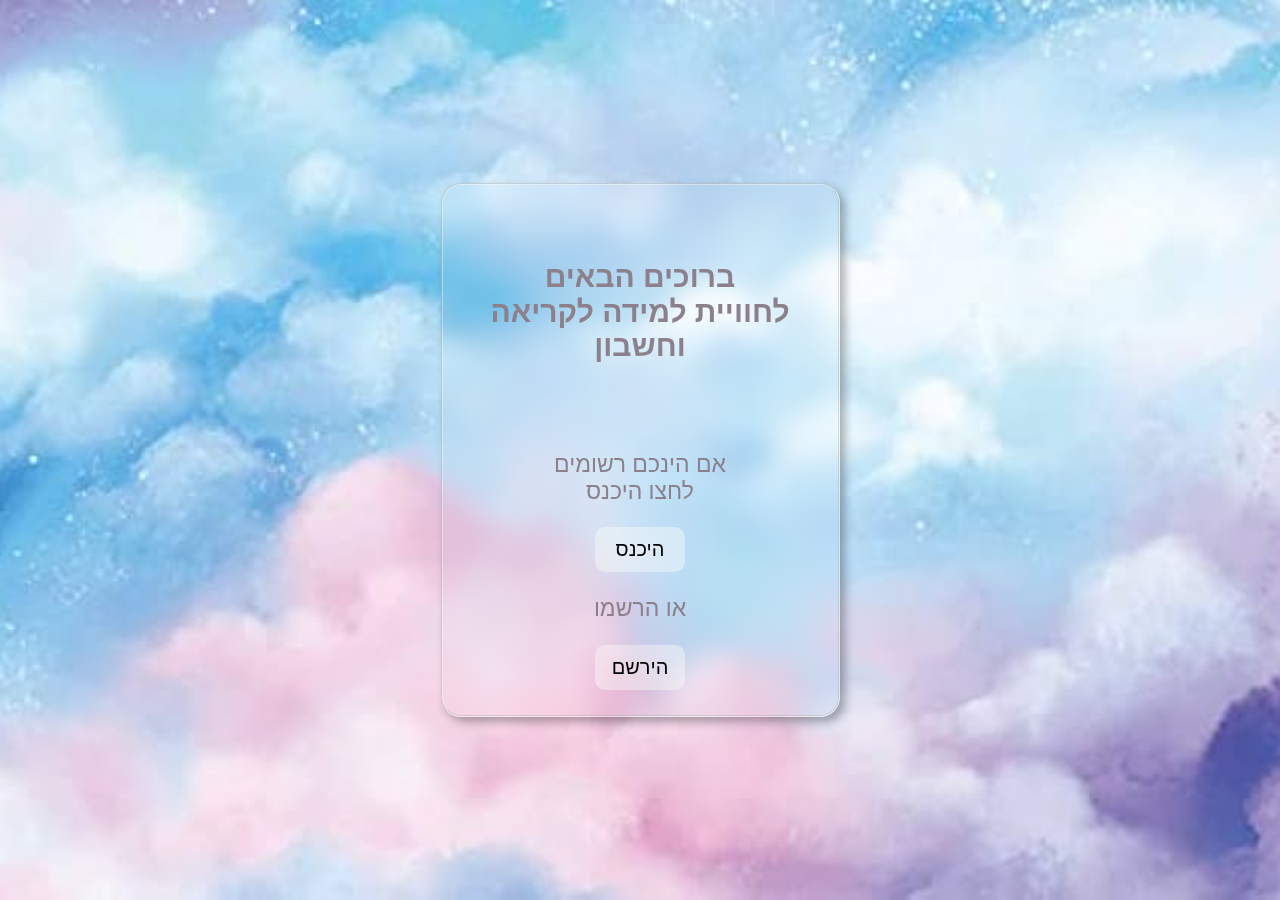
<file: index.html>
<!DOCTYPE html>
<html lang="he">
  <head>
    <meta charset="UTF-8" />
    <meta name="viewport" content="width=device-width, initial-scale=1.0" />
    <link rel="stylesheet" href="./style.css" />
    <link rel="stylesheet" href="./normalize.css" />
    <title>הרשמה למשחק הלמידה</title>
  </head>
  <body dir="rtl">
    <!-- נחיתה -->
    <div id="myDiv1">
      <fieldset class="fieldset">
        <br />
        <p id="p1">ברוכים הבאים <br />לחוויית למידה לקריאה וחשבון</p>
        <br />
        <p class="p2">
          אם הינכם רשומים <br />
          לחצו היכנס
        </p>

        <button id="in">היכנס</button>
        <p class="p2">או הרשמו</p>
        <button id="logIn">הירשם</button>
      </fieldset>
    </div>

    <div id="myDiv2">
      <fieldset class="fieldset">
        <div class="divBackButton">
          <button class="backButton1">
            <img id="backButtonImg" src="../image/arrow-right.png" alt="" />
          </button>
        </div>
        <br />
        <!--טופס הרשמה-->
        <form action="" id="myForm1">
          <label for="fname1">שם פרטי</label>
          <br />
          <input
            type="text"
            name="fname1"
            id="fname1"
            placeholder="שם"
            required
          />
          <br />
          <label for="lname1"> שם משפחה</label>
          <br />
          <input
            type="text"
            name="lname1"
            id="lname1"
            placeholder="משפחה"
            required
          />
          <br />
          <label for="age1">גיל</label>
          <br />
          <input
            type="number"
            name="age1"
            id="age1"
            min="1"
            max="120"
            placeholder="1-120"
          />
          <br />
          <label for="password1">סיסמא</label>
          <br />
          <input
            type="password"
            name="password1"
            id="password1"
            maxlength="15"
            minlength="8"
            placeholder="********"
            required
          />

          <br /><br />
          <button id="ok1" type="submit">אשר</button>
          <button id="no1" type="reset">אפס</button>
        </form>
      </fieldset>
    </div>

    <!--טופס כניסה-->

    <div id="myDiv3">
      <fieldset class="fieldset">
        <div class="divBackButton">
          <button class="backButton2">
            <img id="backButtonImg" src="../image/arrow-right.png" alt="" />
          </button>
        </div>
        <br /><br />

        <form action="" id="myForm2">
          <label for="fname2">שם פרטי</label>
          <br />
          <input
            type="text"
            name="fname2"
            id="fname2"
            placeholder="שם"
            required
          />
          <br />
          <label for="lname2"> שם משפחה</label>
          <br />
          <input
            type="text"
            name="lname2"
            id="lname2"
            placeholder="משפחה"
            required
          />
          <br />

          <label for="password2">סיסמא</label>
          <br />
          <input
            type="password"
            name="password2"
            id="password2"
            maxlength="15"
            minlength="8"
            placeholder="********"
            required
          />
          <br /><br />
          <button id="ok2" type="submit">אשר</button>
          <button id="no2" type="reset">אפס</button>
          <br />
          <div id="errPassword">
            משתמש קיים <br />
            סיסמא לא נכונה !
          </div>
          <div id="good">
            <p>התחברת בהצלחה</p>
          </div>
          <div id="error">
            <p>
              לא קיים במערכת<br />
              לחצו על הרשמה
            </p>
          </div>
        </form>
      </fieldset>
    </div>

    <script src="./app.js"></script>
    <script src="./appIn.js"></script>
    <script src="./appLogIn.js"></script>
  </body>
</html>
</file>
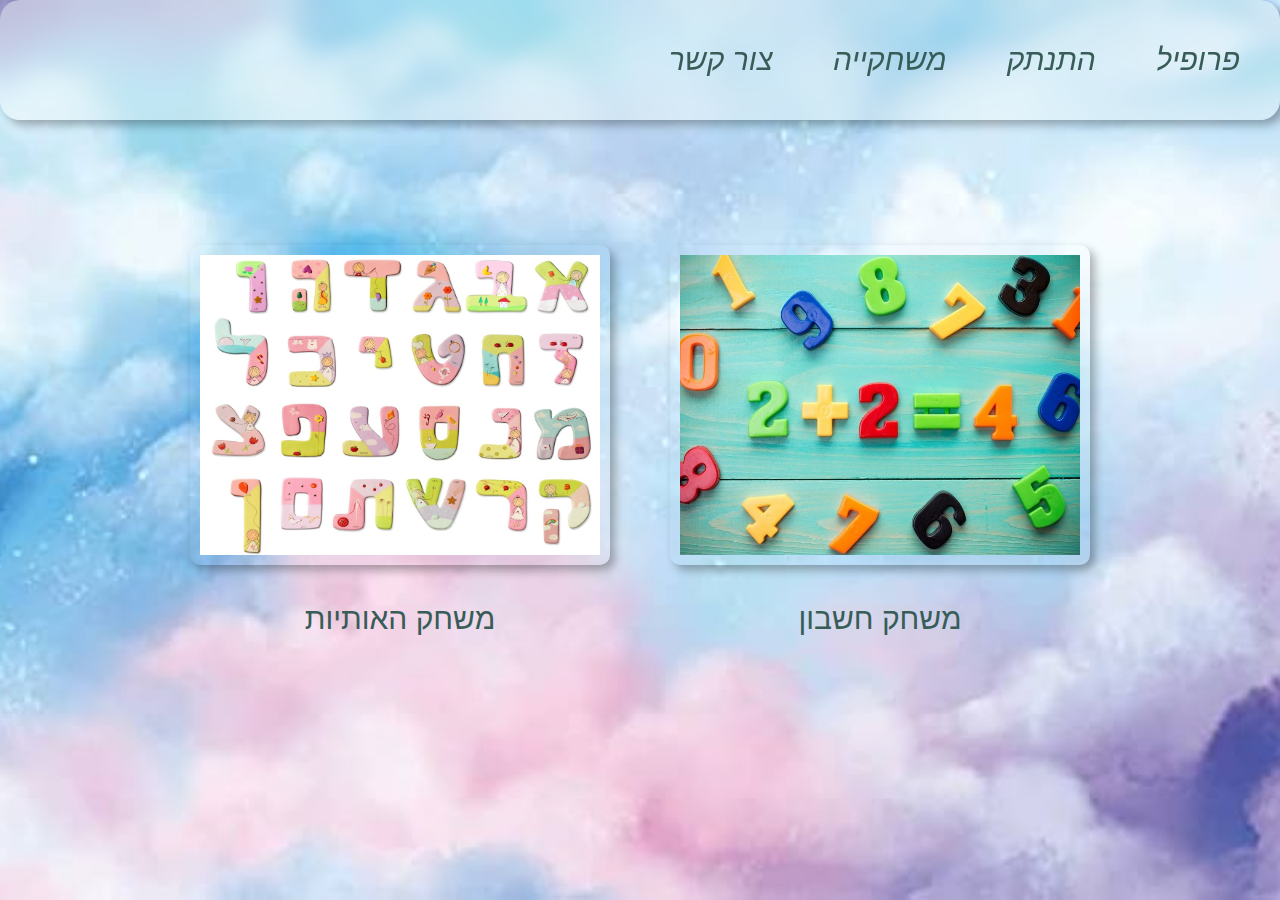
<file: מבוא לבחירת משחק/chose.html>
<!DOCTYPE html>
<html lang="he">
  <head>
    <meta charset="UTF-8" />
    <meta name="viewport" content="width=device-width, initial-scale=1.0" />
    <link rel="stylesheet" href="./styleChose.css" />
    <link rel="stylesheet" href="../normalize.css">  

    <title>בחירת משחק</title>
  </head>
  <body dir="rtl">
    <header id="header">
      <nav>
        <ul>
          <li id="profil">פרופיל</li>
          <li><a href="/index.html"> התנתק</a></li>
          <li><a href="../מבוא לבחירת משחק/chose.html">משחקייה</a></li>
          <li><a href="../צור קשר/contact.html">צור קשר</a></li>
        </ul>
      </nav>
    </header>
    <br />
    <main>
      
      <br>
      <a href="../משחק חשבון/math.html"><img id="img1" src="../image/חשבון.jpg" alt=""><div>משחק חשבון</div></a>
      <a href="../משחק אותיות/letter.html"><img id="img2" src="../image/אותיות ורוד.jpg" alt=""><div>משחק האותיות</div></a>
    </main>
      
      
    </footer>

    <script src="./JsChose.js"></script>
  </body>
</html>
</file>
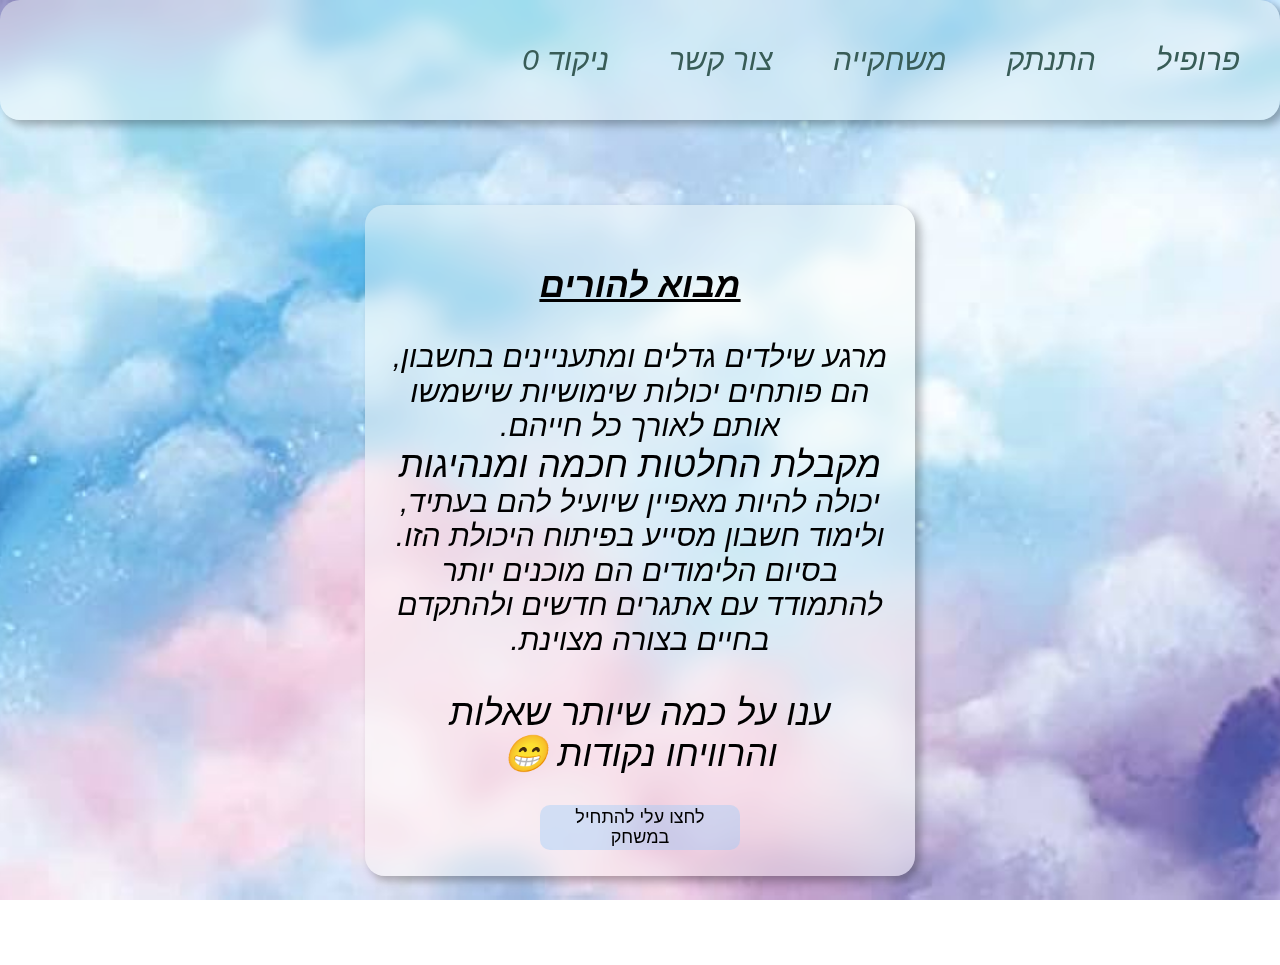
<file: משחק חשבון/math.html>
<!DOCTYPE html>
<html lang="he">
  <head>
    <meta charset="UTF-8" />
    <meta name="viewport" content="width=device-width, initial-scale=1.0" />
    <link rel="stylesheet" href="./mathStyle.css" />
    <link rel="stylesheet" href="../normalize.css" />
    <title>משחק חשבון</title>
  </head>
  <body dir="rtl">
    <header id="header">
      <nav>
        <ul>
          <li id="profil">פרופיל</li>
          <li><a href="/index.html"> התנתק</a></li>
          <li><a href="../מבוא לבחירת משחק/chose.html">משחקייה</a></li>
          <li><a href="../צור קשר/contact.html">צור קשר</a></li>
          <li id="nickodM">ניקוד</li>
        </ul>
      </nav>
    </header>
    <br />
    <main>
      <article id="tip">
        <h3 id="h3">מבוא להורים</h3>
        <p>
          מרגע שילדים גדלים ומתעניינים בחשבון, <br />הם פותחים יכולות שימושיות
          שישמשו אותם לאורך כל חייהם. <br /><big
            >מקבלת החלטות חכמה ומנהיגות</big
          >
          יכולה להיות מאפיין שיועיל להם בעתיד, ולימוד חשבון מסייע בפיתוח היכולת
          הזו. בסיום הלימודים הם מוכנים יותר להתמודד עם אתגרים חדשים ולהתקדם
          בחיים בצורה מצוינת.
          <br /><br />
          <big> ענו על כמה שיותר שאלות והרוויחו נקודות 😁 </big>
        </p>
        <button>לחצו עלי להתחיל במשחק</button>
      </article>

      <div class="gameM" style="display: none">
        <div id="Q"></div>
        <div id="A">
          <div id="A1" class="answer">1</div>
          <div id="A2" class="answer">2</div>
          <div id="A3" class="answer">3</div>
          <div id="A4" class="answer">4</div>
        </div>
      </div>
      <br />
    </main>
    <br />
    <footer>
      <div id="answer">כל הכבוד לך 🎉</div>
      <div id="false">נסה שוב 😅</div>
    </footer>
    <script src="./mathJS.js"></script>
  </body>
</html>
</file>
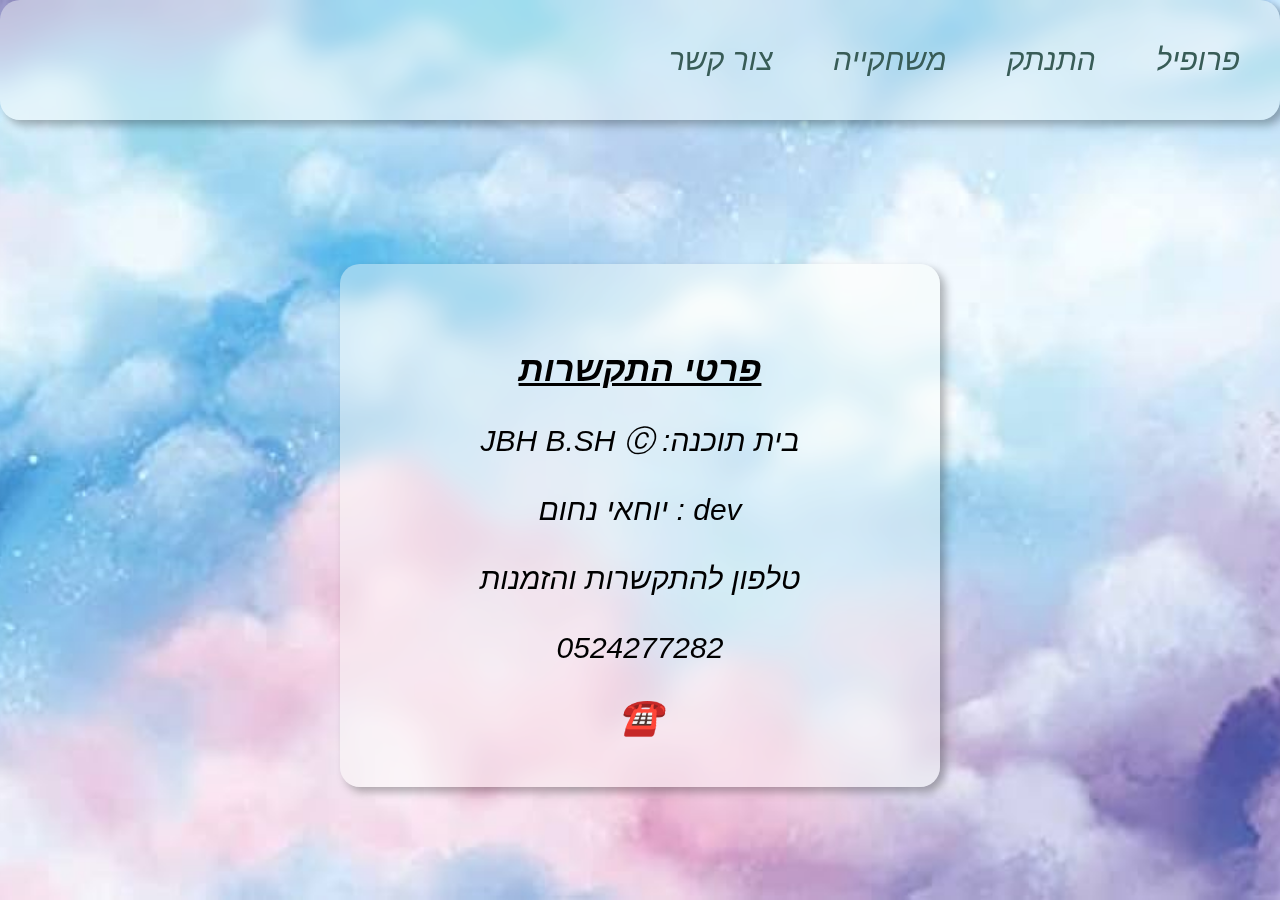
<file: צור קשר/contact.html>
<!DOCTYPE html>
<html lang="he">
  <head>
    <meta charset="UTF-8" />
    <meta name="viewport" content="width=device-width, initial-scale=1.0" />
    <link rel="stylesheet" href="./contact.css" />
    <link rel="stylesheet" href="../normalize.css">  

    <title>צור קשר </title>
  </head>
  <body dir="rtl">
    <header id="header">
      <nav>
        <ul>
          <li id="profil">פרופיל</li>
          <li><a href="/index.html"> התנתק</a></li>
          <li><a href="../מבוא לבחירת משחק/chose.html">משחקייה</a></li>
          <li><a href="../צור קשר/contact.html">צור קשר</a></li>
        </ul>
      </nav>
    </header>
    <br><br><br>
    <main>
      <section id="tip">
        <h3 id="h3">פרטי התקשרות</h3>
        <p> בית תוכנה: JBH B.SH Ⓒ <br><br>dev : יוחאי נחום <br><br>טלפון להתקשרות והזמנות<br><br>0524277282</p>
          <big> ☎️</big>
      </section>
    </main>
    <script src="./contact.js"></script>
  </body>
</html>
</file>
<file: style.css>
body {
  margin: 0;
  padding: 0;
  height: 100vh;
  display: flex;
  justify-content: center;
  align-items: center;
  font-family: Arial, Helvetica, sans-serif;
  font-size: 30px;
  text-align: center;
  background-image: url("../image/תמונת\ רקע\ עננים.jpg");
  background-repeat: no-repeat;
  background-size: cover;
  background-position: center;
  color: rgb(83, 82, 83);
}

.fieldset {
  display: block;
  text-align: center;
  color: black;
  font-weight: lighter;
  width: 350px;
  height: 500px;
  backdrop-filter: blur(10px);
  border-radius: 20px;
  border-color: rgb(252, 254, 251, 0.4);
  box-shadow: 5px 5px 10px rgba(0, 0, 0, 0.3);
}

input {
  font-size: 15px;
  margin: 10px;
  padding: auto;
  background: rgb(252, 254, 251, 0.4);
  border-radius: 10px;
  border-color: rgb(252, 254, 251, 0.4);
  height: 35px;
  width: 200px;
  font-style: italic;
  text-align: center;
}

::placeholder {
  font-size: 15px;
}
input:hover {
  border-color: rgba(109, 150, 247, 0.4);
  box-shadow: 5px 5px 10px rgba(0, 0, 0, 0.3);
}
button {
  font-size: 15px;
  height: 45px;
  width: 90px;
  background-color: rgb(252, 254, 251, 0.4);
  border: rgb(252, 254, 251, 0.4);
  border-radius: 10px;
}
button:hover {
  border-color: rebeccapurple;
  box-shadow: 5px 5px 10px rgba(24, 17, 17, 0.555);
  cursor: grab;
}
label {
  color: rgb(83, 82, 83);
  font-size: 25px;
}
#p1 {
  font-size: 30px;
  color: rgb(139, 128, 139);
  font-weight: 600;
}
.p2 {
  font-size: 23px;
  color: rgb(139, 128, 139);
}
.divBackButton {
  position: absolute;
}
#backButtonImg {
  height: 35px;
}
#ok1,
#ok2,
#no1,
#no2 {
  font-size: 25px;
}
#ok1:hover,
#ok2:hover {
  background-color: rgb(218, 247, 174);
  cursor: grab;
}
#no1:hover,
#no2:hover {
  background-color: rgb(245, 204, 204);
  cursor: grab;
}
#in,
#logIn {
  font-size: 20px;
}
#in:hover {
  font-weight: bold;
  background-color: rgb(179, 235, 255);
  box-shadow: 5px 5px 10px rgba(0, 0, 0, 0.3);
}
#logIn:hover {
  font-weight: bold;

  background-color: rgb(244, 254, 229);
  box-shadow: 5px 5px 10px rgba(0, 0, 0, 0.3);
}
.backButton1:hover,
.backButton2:hover {
  background-color: whitesmoke;
  cursor: grab;
}
#myDiv2,
#myDiv3 {
  display: none;
}
#error {
  display: flex;
  justify-content: center;
  align-items: center;
  text-align: center;
  color: red;
  font-size: 20px;
  font-style: italic;
  border: 1px solid rgb(241, 151, 151);
  border-radius: 10px;
  width: 250px;
  height: 80px;
  background-color: rgb(245, 204, 204);
  margin: 50px;
  display: none;
}
#good {
  display: flex;
  justify-content: center;
  align-items: center;
  text-align: center;
  color: rgb(105, 181, 116);
  font-size: 20px;
  font-style: italic;
  border: 1px solid rgb(151, 241, 157);
  border-radius: 10px;
  width: 250px;
  height: 60px;
  background-color: rgb(244, 254, 229);
  margin: 50px;
  display: none;
}
#errPassword {
  display: flex;
  justify-content: center;
  align-items: center;
  text-align: center;
  color: rgb(12, 42, 126);
  font-size: 20px;
  font-style: italic;
  border: 1px solid rgb(241, 157, 74);
  border-radius: 10px;
  width: 250px;
  height: 80px;
  background-color: rgb(179, 235, 255);
  margin: 50px;
  display: none;
}
@media (max-width: 400px) and (max-height: 823px) {
  body {
    font-size: 24px;
  }

  .fieldset {
    width: fit-content;
    height: min-content;
    margin: 5px auto;
  }

  button {
    background-color: whitesmoke;
    font-size: medium;
    height: 40px;
    width: 80px;
  }

  main {
    padding: 5px;
  }
  #ok1,
  #ok2 {
    border: 1px solid rgb(151, 241, 157);

    background-color: rgb(218, 247, 174);
  }
  #no1,
  #no2 {
    border: 1px solid rgb(241, 151, 151);
    background-color: rgb(245, 204, 204);
  }
}
</file>
<file: מבוא לבחירת משחק/styleChose.css>
body {
  margin: 0;
  padding: 0;
  height: 100vh;
  font-family: Arial, Helvetica, sans-serif;
  font-size: 30px;
  text-align: center;
  background-image: url("../image/תמונת\ רקע\ עננים.jpg");
  background-repeat: no-repeat;
  background-size: cover;
  background-position: center;
}
ul {
  margin-top: 0;
  font-weight: lighter;
  display: flex;
  align-items: center;
  justify-content: flex-start;
  gap: 60px;
  list-style: none;
  text-decoration: none;
  height: 120px;
  backdrop-filter: blur(10px);
  border-color: rgb(252, 254, 251, 0.9);
  border-radius: 20px;
  background: rgb(252, 254, 251, 0.4);
  font-style: italic;
  text-align: center;
  box-shadow: 5px 5px 10px rgba(0, 0, 0, 0.3);
}

li,
a {
  text-decoration: none;
  color: rgb(56, 92, 87);
}

li:hover,
a:hover {
  color: rgb(136, 130, 189);
  border-color: rgba(243, 240, 77, 0.4);
  border-radius: 10px;
}
img:hover {
  background-color: rgb(243, 238, 194);
}
main {
  display: flex;
  flex-direction: row;
  align-items: center;
  justify-content: center;
  padding: 30px;
}
img {
  height: 300px;
  width: 400px;
  border-radius: 10px;
  padding: 15px;
  box-shadow: 5px 5px 10px rgba(0, 0, 0, 0.3);
  border-color: rgb(252, 254, 251, 0.9);
  padding: 10px;
  margin: 30px;
}
@media (max-width: 400px) and (max-height: 823px) {
  body {
    font-size: 24px;
   
  }
  #header {
    display: flex;
    align-items: center;
    justify-content: center;
  }
  main {
    padding: 5px;
    display: flex;
    flex-wrap: wrap;
    justify-content: center;
    align-items: center;
  }
  img {
    height: 200px;
    width: 220px;
    border-radius: 10px;
    padding: 15px;
    box-shadow: 5px 5px 10px rgba(0, 0, 0, 0.3);
    border-color: rgb(252, 254, 251, 0.9);
    padding: 10px;
    margin: 30px;
  }

  #gameL {
    width: 100%;
    padding: 5px;
  }

  #gameL p {
    height: 40px;
    width: 40px;
    margin: 3px;
    padding: 5px;
  }
  nav,
  ul {
    display: flex;
    align-items: center;
    justify-content: center;
    height: 60px; /* הקטנת גובה התפריט */
    width: 400px;
    margin: 0px;
    
    ul {
      height: 60px;
      width: 340px;
      margin-top: 5px;

    }
    li,
    a,
    #profil {
      justify-content: space-evenly;
      color: rgb(16, 57, 238);
      font-size: 14px;
    }
  }
}
</file>
<file: משחק חשבון/mathStyle.css>
body {
  margin: 0;
  padding: 0;
  height: 100vh;
  font-family: Arial, Helvetica, sans-serif;
  font-size: 30px;
  text-align: center;
  background-image: url("../image/תמונת\ רקע\ עננים.jpg");
  background-repeat: no-repeat;
  background-size: cover;
  background-position: center;
}

ul {
  margin-top: 0;
  font-weight: lighter;
  display: flex;
  align-items: center;
  justify-content: flex-start;
  gap: 60px;
  list-style: none;
  text-decoration: none;
  height: 120px;
  backdrop-filter: blur(10px);
  border-color: rgb(252, 254, 251, 0.9);
  border-radius: 20px;
  background: rgb(252, 254, 251, 0.4);
  font-style: italic;
  text-align: center;
  box-shadow: 5px 5px 10px rgba(0, 0, 0, 0.3);
}

li,
a {
  text-decoration: none;
  color: rgb(56, 92, 87);
}

li:hover,
a:hover {
  color: rgb(136, 130, 189);
  border-color: rgba(109, 150, 247, 0.4);
  border-radius: 10px;
}

#tip {
  height: 100%;
  text-align: center;
  width: 500px;
  backdrop-filter: blur(10px);
  border-color: rgb(252, 254, 251, 0.9);
  border-radius: 20px;
  background: rgb(252, 254, 251, 0.4);
  font-style: italic;
  text-align: center;
  margin: 10px;
  padding: 25px;
  direction: rtl;
  box-shadow: 5px 5px 10px rgba(0, 0, 0, 0.3);
}

button {
  font-size: large;
  height: 45px;
  width: 200px;
  background-color: rgba(154, 203, 248, 0.4);
  border: rgb(252, 254, 251, 0.4);
  border-radius: 10px;
  cursor: grab;
}

button:hover {
  border-color: 3px solid rgb(78, 247, 72);
  background-color: rgb(208, 253, 141);
  font-size: 19px;
  box-shadow: 5px 5px 10px rgba(0, 0, 0, 0.3);
}

main {
  display: flex;
  flex-direction: column;
  align-items: center;
  justify-content: center;
  padding: 10px;
}

#h3 {
  text-decoration: underline;
}

#Q {
  height: 300px;
  width: 800px;
  display: flex;
  align-items: center;
  justify-content: center;
  font-size: 120px;
  backdrop-filter: blur(10px);
  border-radius: 20px;
  border-color: rgb(252, 254, 251, 0.4);
  box-shadow: 5px 5px 10px rgba(0, 0, 0, 0.3);
}

.gameM {
  display: none;
}

#A {
  height: 200px;
  width: 800px;
  margin-top: 35px;
  display: flex;
  align-items: center;
  justify-content: space-around;
  backdrop-filter: blur(10px);
  border-radius: 20px;
  border-color: rgb(252, 254, 251, 0.4);
  box-shadow: 5px 5px 10px rgba(0, 0, 0, 0.3);
}

#A1,
#A2,
#A3,
#A4 {
  display: inline-flex;
  flex-direction: column;
  justify-content: space-around;
  height: 140px;
  width: 170px;
  font-size: 55px;
  background-color: rgb(223, 235, 245);
  backdrop-filter: blur(10px);
  border-radius: 20px;
  border-color: rgba(45, 136, 0, 0.4);
  box-shadow: 5px 5px 10px rgba(0, 0, 0, 0.3);
}

#A1:hover,
#A2:hover,
#A3:hover,
#A4:hover {
  background-color: rgb(246, 250, 186);
  box-shadow: 5px 5px 5px rgba(236, 250, 106, 0.3);
  color: rgb(63, 66, 70);
  cursor: help;
}

#A:has(div:hover) > div:not(:hover) {
  opacity: 0.3;
  background-color: rgb(236, 236, 221);
  box-shadow: 5px 5px 10px rgba(0, 0, 0, 0.3);
  cursor: help;
}

#answer {
  background-color: rgb(244, 254, 229);
  box-shadow: 5px 5px 10px rgba(0, 0, 0, 0.3);
  height: 100px;
  width: 200px;
  display: flex;
  align-items: center;
  justify-content: center;
  border-color: aqua;
}

footer {
  display: flex;
  align-items: center;
  justify-content: center;
}

#answer {
  background-color: rgb(187, 250, 94);
  box-shadow: 5px 5px 10px rgba(0, 0, 0, 0.3);
  height: 70px;
  width: 250px;
  display: flex;
  align-items: center;
  justify-content: center;
  border-radius: 20px;
  font-weight: bold;
  font-size: larger;
  display: none;
}

#false {
  background-color: rgb(250, 130, 94);
  box-shadow: 5px 5px 10px rgba(0, 0, 0, 0.3);
  height: 70px;
  width: 250px;
  display: flex;
  align-items: center;
  justify-content: center;
  border-radius: 20px;
  font-weight: bold;
  font-size: larger;
  display: none;
}

@media (max-width: 400px) and (max-height: 823px) {
  body {
    font-size: 16px; /* שינוי גודל הפונט הכללי */
  }

  #Q {
    height: 150px; /* הקטנת גובה השאלה */
    width: 350px; /* הקטנת רוחב השאלה */
    font-size: 50px; /* שינוי גודל הפונט של השאלה */
  }

  #A {
    height: auto; /* שינוי גובה הקופסה של התשובות */
    width: 350px; /* הקטנת רוחב הקופסה של התשובות */
    margin-top: 20px;
    flex-direction: column; /* תצוגה אנכית לתשובות */
  }

  #A1,
  #A2,
  #A3,
  #A4 {
    height: 50px; /* הקטנת גובה התשובות */
    width: 80%; /* שימוש ברוחב של 80% מהרוחב הכללי */
    font-size: 24px; /* שינוי גודל הפונט של התשובות */
    margin: 5px 0; /* מרווח בין התשובות */
  }
  #header {
    display: flex;
    align-items: center;
    justify-content: center;
  }

  nav,
  ul {
    display: flex;
    align-items: center;
    justify-content: center;
    height: 60px; /* הקטנת גובה התפריט */
    width: 400px;
    margin: 0px;

  }
  ul {
    height: 60px; /* הקטנת גובה התפריט */
    width: 340px;
    margin-top: 5px;

    
  }

  li,
  a {
    justify-content: space-evenly;
    color: rgb(16, 57, 238);

    font-size: 14px; /* הקטנת גודל הפונט של התפריט */
  }

  #tip {
    width: 90%;
    margin: 5px auto;
    padding: 10px;
  }

  button {
    font-size: medium;
    height: 35px;
    width: 120px;
  }

  main {
    padding: 5px;
  }
  #answer {
    background-color: rgb(187, 250, 94);
    box-shadow: 5px 5px 10px rgba(0, 0, 0, 0.3);
    height: 40px;
    width: 200px;
    display: flex;
    align-items: center;
    justify-content: center;
    border-radius: 20px;
    font-weight: bold;
    font-size: larger;
    display: none;
  }

  #false {
    background-color: rgb(250, 130, 94);
    box-shadow: 5px 5px 10px rgba(0, 0, 0, 0.3);
    height: 40px;
    width: 200px;
    display: flex;
    align-items: center;
    justify-content: center;
    border-radius: 20px;
    font-weight: bold;
    font-size: larger;
    display: none;
  }
  #nickodM {
    display: none;
    font-size: 15px;
  }
}
</file>
<file: צור קשר/contact.css>
body {
  margin: 0;
  padding: 0;
  height: 100vh;
  font-family: Arial, Helvetica, sans-serif;
  font-size: 30px;
  text-align: center;
  background-image: url("../image/תמונת\ רקע\ עננים.jpg");
  background-repeat: no-repeat;
  background-size: cover;
  background-position: center;
  
  
}
ul {
  margin-top: 0;
  position: sticky;
  font-weight: lighter;
  display: flex;
  align-items: center;
  justify-content: flex-start;
  gap: 60px;
  list-style: none;
  text-decoration: none;
  height: 120px;
  backdrop-filter: blur(10px);
  border-color: rgb(252, 254, 251, 0.9);
  border-radius: 20px;
  background: rgb(252, 254, 251, 0.4);
  font-style: italic;
  text-align: center;
  box-shadow: 5px 5px 10px rgba(0, 0, 0, 0.3);
}

li,
a {
  text-decoration: none;
  color: rgb(56, 92, 87);
}
li:hover,
a:hover {
  color: rgb(136, 130, 189);
  border-color: rgba(109, 150, 247, 0.4);
  border-radius: 10px;
}
#tip {
  height: 100%;
  text-align: center;
  width: 500px;
  backdrop-filter: blur(10px);
  border-color: rgb(252, 254, 251, 0.9);
  border-radius: 20px;
  background: rgb(252, 254, 251, 0.4);
  font-style: italic;
  text-align: center;
  margin: 10px;
  padding: 50px;
  text-align: center;
  direction: rtl;
  box-shadow: 5px 5px 10px rgba(0, 0, 0, 0.3);
}
main {
  display: flex;
  align-items: center;
  justify-content: center;
}
#h3 {
  text-decoration: underline;
}
@media (max-width: 400px) and (max-height: 823px) {
  body {
    font-size: 24px;
  }

  #tip {
    width: 90%;
    margin: 5px auto;
    padding: 10px;
  }

  main {
    padding: 5px;
  }
  nav {
    display: flex;
    text-align: center;
    justify-content: space-around;
  }
  ul {
    height: 60px;
    margin-top: 5px;
  }
  li,
  a,
  #profil {
    font-size: 14px;
    color: rgb(0, 81, 255);
  }
}
</file>
